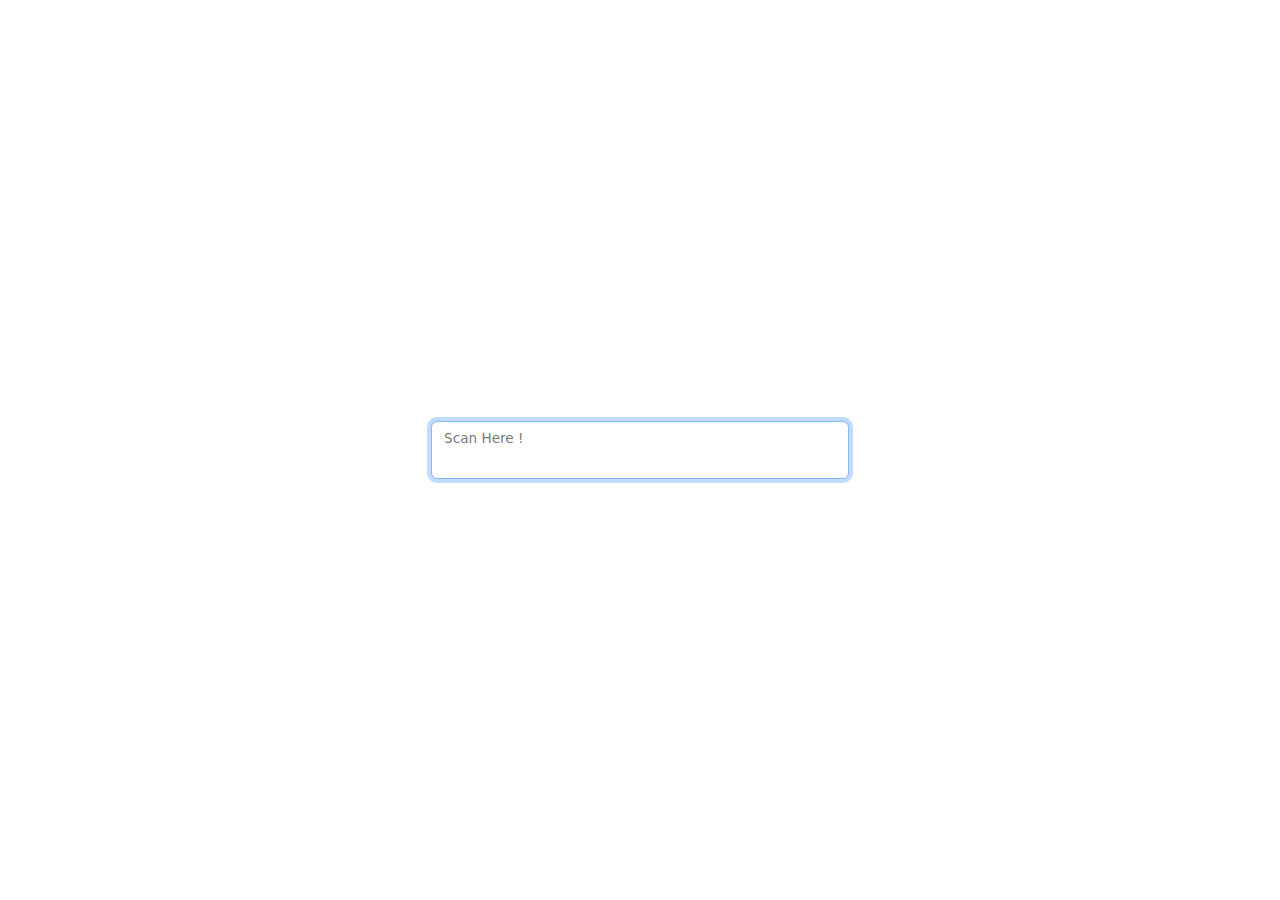
<file: index.html>
<!DOCTYPE html>
<html>
<head>
  <title>Absensi</title>
  <link href="https://cdn.jsdelivr.net/npm/bootstrap@5.3.2/dist/css/bootstrap.min.css" rel="stylesheet">

</head>
<body>
  <div class="container-fluid d-flex align-items-center justify-content-center" style="height: 100vh;">
    <div class="col-sm-6 col-xl-4">
      <div class="form-floating">
        <input class="form-control" type="text" id="message" placeholder="Scan Here !" onkeydown="onEnter(event)" autofocus>
        <label for="message">Scan Here !</label>
      </div>
    </div>
  </div>
  <!-- <div class="position-relative">
    <div class="position-absolute top-50 start-50 translate-middle-x">
      <input class="form-control" type="text" id="message" placeholder="Scan Here !" onkeydown="onEnter(event)" autofocus>
    </div>
  </div> -->

  <script src="https://cdn.jsdelivr.net/npm/jquery@3.7.1/dist/jquery.min.js"></script>
  <script src="https://cdn.jsdelivr.net/npm/bootstrap@5.3.2/dist/js/bootstrap.bundle.min.js"></script>
  <script>
    var isSudahSetNickName = false;
    var socket = new WebSocket("wss://192.168.21.5/wss2/");
    socket.onopen = () => socket.send('/checkin');
    
    socket.onmessage = function(event) {
        
    };

    function sendMessage(message) {
      var messageInput = document.getElementById("message");
      var message = messageInput.value;
      socket.send(message);
      messageInput.value = "";

      console.log(message)
    }

    function onEnter(event) {
      if (event.key === "Enter") {
        event.preventDefault();
        sendMessage();
      }
    }

    // document.addEventListener('keydown', function(e) {
    //   if(!window.hasOwnProperty('scan')) {
    //     window.scan = []
    //   }

    //   if(window.scan.length > 0 && (e.timeStamp - window.scan.slice(-1)[0].timeStamp) > 10) {
    //     window.scan = []
    //   }

    //   if(e.key === "Enter" && window.scan.length > 0) {
    //     let scannedString = window.scan.reduce(function(scannedString, entry) {
    //       return scannedString + entry.key
    //     }, "")
    //     window.scan = []
    //     return document.dispatchEvent(new CustomEvent('scanComplete', {detail: scannedString}))
    //   }

    //   if(e.key !== "Shift") {
    //     let data = JSON.parse(JSON.stringify(e, ['key', 'timeStamp']))
    //     data.timeStampDiff = window.scan.length > 0 ? data.timeStamp - window.scan.slice(-1)[0].timeStamp : 0;
    //     window.scan.push(data)
    //   }
    // });
    // document.addEventListener('scanComplete', function(e) { sendMessage(e.detail) });
  </script>
</body>
</html>
</file>
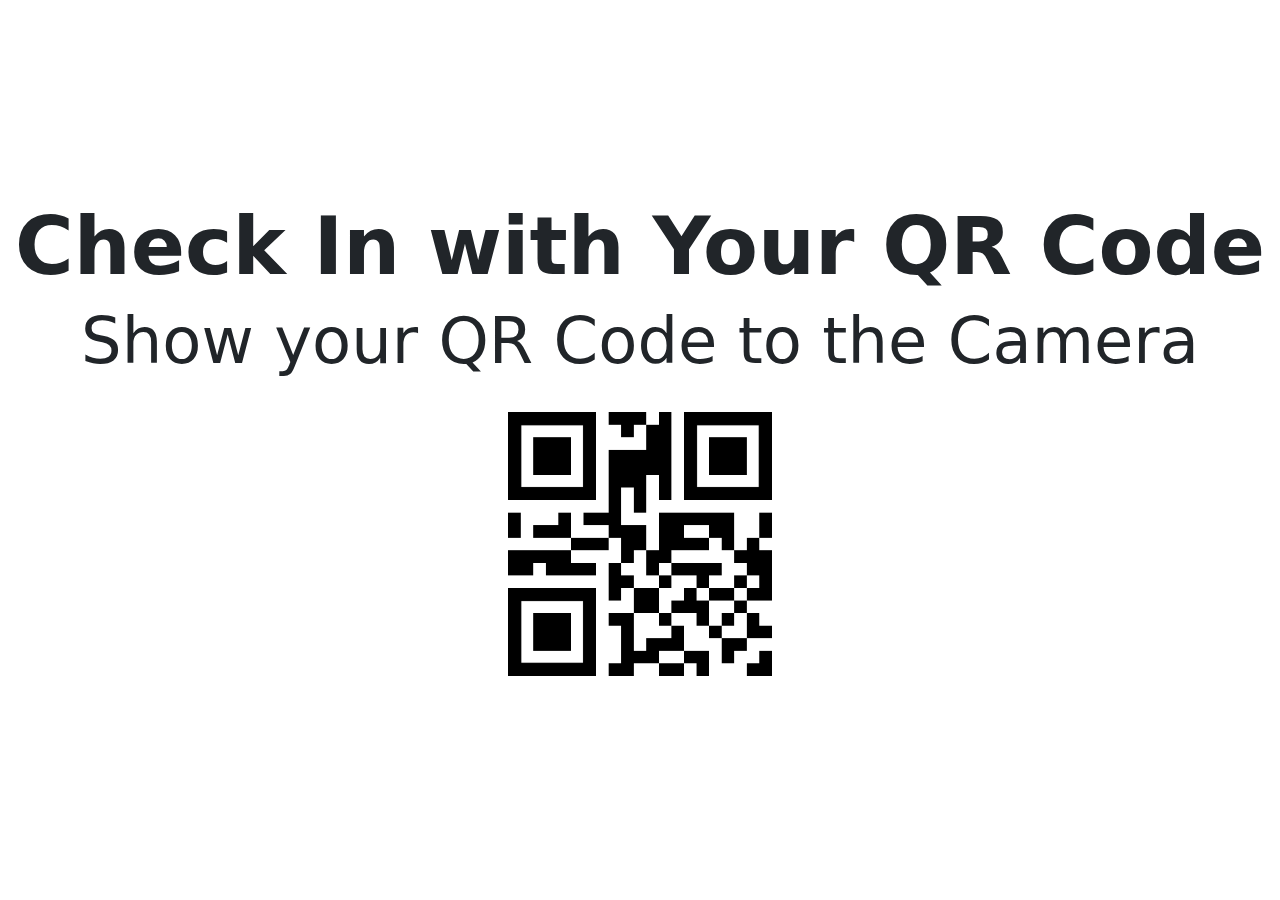
<file: display.html>
<!DOCTYPE html>
<html lang="en">
<head>
    <meta charset="UTF-8">
    <meta name="viewport" content="width=device-width, initial-scale=1.0">
    <title>Selamat Datang Undangan</title>
    <link href="https://cdn.jsdelivr.net/npm/bootstrap@5.3.2/dist/css/bootstrap.min.css" rel="stylesheet">
    <style>
        /* body {
            font-size: xx-large;
        } */

        /* @media (min-width: 1400px) {
            .h1, h1 {
                font-size: calc(3rem + 2vw);
            }

            .h4, h4 {
                font-size: calc(1.5rem + 2vw);
            }

            .h5, h5 {
                font-size: calc(1rem + 2vw);
            }
        } */
    </style>
</head>
<body>
    <div id="main" class="container-fluid d-flex align-items-center justify-content-center" style="height: 100vh;">
        <div id="default" class="row text-center">
            <div class="col">
                <h1 class="display-1 fw-bold">Check In with Your QR Code</h1>
                <h5 class="display-3 fw-medium">Show your QR Code to the Camera</h5>
                <img src="image/default-qr.png" class="w-25" alt="QR Code">
            </div>
        </div>
        <div id="data" class="row" style="display: none;">
            <div class="col">
                <h1 class="text-center display-3 fw-medium mb-3">Welcome to Grand Launching</h1>
                <h4 class="text-center display-1 fw-bold mb-5">Tiga Serangkai SMART Office</h4>
                <br><br>
                <div class="my-5">
                    <div class="form-floating">
                        <input class="form-control fs-1 fw-bolder py-5" type="text" id="nama" style="letter-spacing: 2px;" disabled>
                        <label class="fs-5" for="nama">Nama Lengkap</label>
                    </div>
                </div>
                <div class="mb-3">
                    <div class="form-floating">
                        <input class="form-control fs-2 fw-medium py-5" type="text" id="perusahaan" style="letter-spacing: 2px;" disabled>
                        <label class="fs-5" for="perusahaan">Instansi</label>
                    </div>
                </div>
            </div>
        </div>
    </div>

    <script src="https://cdn.jsdelivr.net/npm/jquery@3.7.1/dist/jquery.min.js"></script>
    <script src="https://cdn.jsdelivr.net/npm/bootstrap@5.3.2/dist/js/bootstrap.bundle.min.js"></script>
    <script>
        var socket = new WebSocket("wss://192.168.21.5/wss2/");
        var interval;

        socket.onopen = () => socket.send('/display_depan');

        socket.onmessage = function(event) {
            document.getElementById("default").style.display = 'none';
            document.getElementById("data").style.display = 'block';
            
            const jsonData = JSON.parse(event.data);
            document.getElementById("nama").value = jsonData[0].Nama;
            document.getElementById("perusahaan").value = jsonData[0].Perusahaan;

            clearInterval(interval);
            interval = changeDisplay();

            console.log('Hi')
        };
        
        function changeDisplay() {
            const i = setInterval(function() {
                document.getElementById("default").style.display = 'block';
                document.getElementById("data").style.display = 'none';
            }, 30000);
            return i;
        }
    </script>

</body>
</html>
</file>
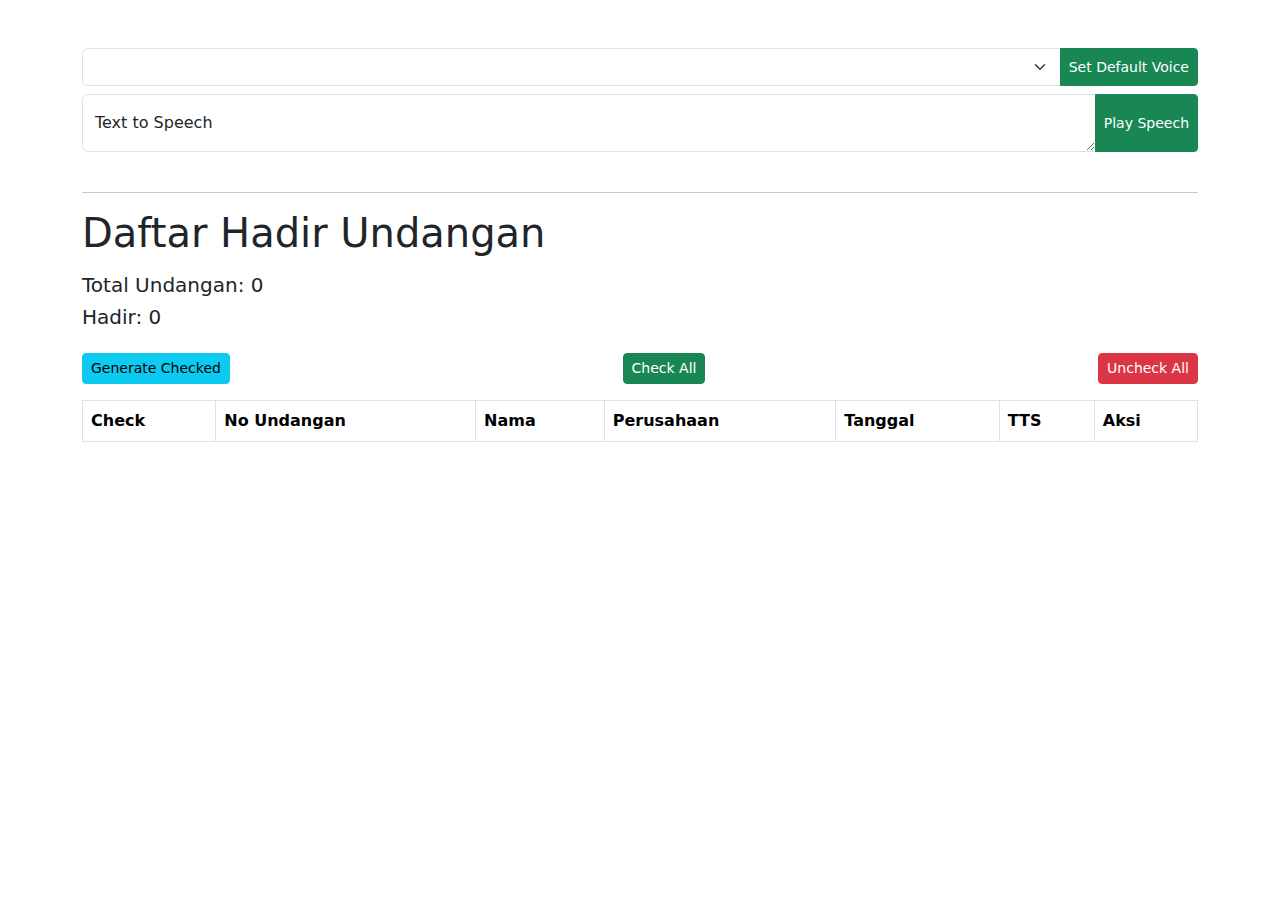
<file: display_all.html>
<!DOCTYPE html>
<html lang="en">
<head>
    <meta charset="UTF-8">
    <meta name="viewport" content="width=device-width, initial-scale=1.0">
    <title>Daftar Hadir Undangan</title>
    <link href="https://cdn.jsdelivr.net/npm/bootstrap@5.3.2/dist/css/bootstrap.min.css" rel="stylesheet">
    <link rel="stylesheet" href="https://cdn.datatables.net/1.13.6/css/dataTables.bootstrap5.min.css">
</head>
<body>
    <div class="container mt-5">
        <div class="input-group mt-5">
            <select class="form-select" id="voiceselection"></select>
            <button type="button" class="btn btn-sm btn-success" id="set-voice">Set Default Voice</button>
        </div>
        <div class="input-group mt-2">
            <div class="form-floating">
                <textarea class="form-control" type="text" name="input-manual" id="input-manual" placeholder="Tuliskan kata ..."></textarea>
                <label for="input-manual">Text to Speech</label>
            </div>
            <button type="button" class="btn btn-sm btn-success" id="play-manual">Play Speech</button>
        </div><br><hr>
        <h1>Daftar Hadir Undangan</h1>
        <div class="my-3">
            <label class="h5">Total Undangan: <span id="total-undangan">0</span></label><br>
            <label class="h5">Hadir: <span id="kehadiran">0</span></label>
        </div>
        <div class="d-flex justify-content-between my-3">
            <button type="button" class="btn btn-sm btn-info" id="play-checked">Generate Checked</button>
            <button type="button" class="btn btn-sm btn-success" id="check-all">Check All</button>
            <button type="button" class="btn btn-sm btn-danger" id="uncheck-all">Uncheck All</button>
        </div>
        <div class="table-responsive">
            <table class="table table-striped table-bordered w-100" id="table">
                <thead>
                    <tr>
                        <th>Check</th>
                        <th>No Undangan</th>
                        <th>Nama</th>
                        <th>Perusahaan</th>
                        <th>Tanggal</th>
                        <th>TTS</th>
                        <th>Aksi</th>
                    </tr>
                </thead>
                <tbody id="tabelData">
                </tbody>
            </table>
        </div>
    </div>

    <!-- <script src="https://code.jquery.com/jquery-3.7.1.min.js"></script> -->
    <!-- <script src="https://cdnjs.cloudflare.com/ajax/libs/jquery/3.7.1/jquery.min.js"></script> -->
    <script src="https://cdn.jsdelivr.net/npm/jquery@3.7.1/dist/jquery.min.js"></script>
    <script src="https://cdn.jsdelivr.net/npm/bootstrap@5.3.2/dist/js/bootstrap.bundle.min.js"></script>
    <script src="https://cdn.datatables.net/1.13.6/js/jquery.dataTables.min.js"></script>
    <script src="https://cdn.datatables.net/1.13.6/js/dataTables.bootstrap5.min.js"></script>
    <script src="https://code.responsivevoice.org/responsivevoice.js?key=47i1xMPf"></script>
    <script>
        $(document).ready(function() {
            responsiveVoice.setDefaultVoice("Indonesian Female");
            var voicelist = responsiveVoice.getVoices();
            var vselect = $("#voiceselection");
            $.each(voicelist, function() {
                if (this.name == "Indonesian Female") {
                    vselect.append($("<option />").val(this.name).text(this.name).attr('selected', true));
                } else {
                    vselect.append($("<option />").val(this.name).text(this.name));
                }
            });

            var table = $('#table').DataTable({
                autoWidth: false,
                columns: [
                    {
                        data: 'ID',
                        render: function (data, type, row, meta) {
                            return '<input class="form-check-input" type="checkbox" name="check[]" id="check" value="'+data+'">';
                        }
                    },
                    { data: 'NIP' },
                    { data: 'Nama' },
                    { data: 'Perusahaan' },
                    { data: 'Tanggal' },
                    { data: 'TTS' },
                    {
                        data: 'ID',
                        render: function (data, type, row, meta) {
                            return '<button class="btn btn-sm btn-success" id="btn-play">Play</button><br><button class="btn btn-sm btn-danger" id="btn-cancel" onclick="responsiveVoice.cancel();">Cancel</button>';
                        }
                    }
                ],
                "columnDefs": [
                    {
                        "targets": 0,
                        className: "text-center"
                    }
                ],
                "order": [[ 4, 'desc' ]],
            });
    
            var socket = new WebSocket("wss://192.168.21.5/wss2/");
            socket.onopen = () => socket.send('/display');

            socket.onmessage = function(event) {
                const jsonData = JSON.parse(event.data);
                table.row.add(jsonData[0]).draw();
                $('#total-undangan').html(jsonData['total']);
                $('#kehadiran').html(jsonData['hadir']);
            };

            $('#table tbody').on('click', '#btn-play', function () {
                const data = table.row($(this).closest('tr')).data();
                let text = 'Selamat Datang ' + data.TTS;
                if (data.Perusahaan) {
                    text += ' dari ' + data.Perusahaan;
                }
                $(this).closest('tr').addClass('table-success');
                responsiveVoice.speak(text);
            });

            $('#play-manual').on('click', function () {
                const text = $('#input-manual').val();
                if (text.length > 0) {
                    responsiveVoice.speak(text);
                } else {
                    alert('Kosong atau tidak valid');
                }
            });

            $('#play-checked').on('click', function () {
                let data = [];
                let text = '';
                if ($('input#check:checked').length > 0) {
                    $('input#check:checked').each(function() {
                        data.push(table.row($(this).closest('tr')).data());
                        $(this).closest('tr').addClass('table-success');
                    });
                } else {
                    alert('Belum ada data dicentang');
                }
                if (data.length > 0) {
                    const groupedData = data.reduce((acc, item) => {
                        acc[item.Perusahaan] = acc[item.Perusahaan] || { Perusahaan: item.Perusahaan, Data: [] };
                        acc[item.Perusahaan].Data.push(item);
                        return acc;
                    }, {});

                    const result = Object.values(groupedData);
                    
                    text = result.map(group => {
                        let genText = '';
                        let employees = group.Data.map(employee => employee.TTS).join(', ');
                        const lastIndex = employees.lastIndexOf(', ');
                        const count = group.Data.length;
                        if (lastIndex !== -1) {
                            if (count == 2) {
                                employees = employees.substring(0, lastIndex) + ' dan ' + employees.substring(lastIndex + 2);
                            } else {
                                employees = employees.substring(0, lastIndex) + ', dan ' + employees.substring(lastIndex + 2);
                            }
                        }
                        genText = `Selamat datang ${employees}`;
                        if (group.Perusahaan) {
                            genText += ` dari ${group.Perusahaan}.`;
                        } else {
                            genText += `.`;
                        }
                        return genText;
                    }).join(' ');
                }
                $('#input-manual').val(text);
            })

            $('#check-all').on('click', function () {
                $('[name="check[]"]').prop('checked', true);
            });

            $('#uncheck-all').on('click', function () {
                const len = $('[name="check[]"]:checked').length;
                if (len > 0) {
                    $('[name="check[]"]:checked').prop('checked', false);
                }
            });

            $('#set-voice').on('click', function () {
                const text = vselect.val();
                if (text.length > 0) {
                    responsiveVoice.setDefaultVoice(text);
                    alert('Berhasil Set Default Voice');
                } else {
                    alert('Kosong atau tidak valid');
                }
            })
        });
    </script>
</body>
</html>
</file>
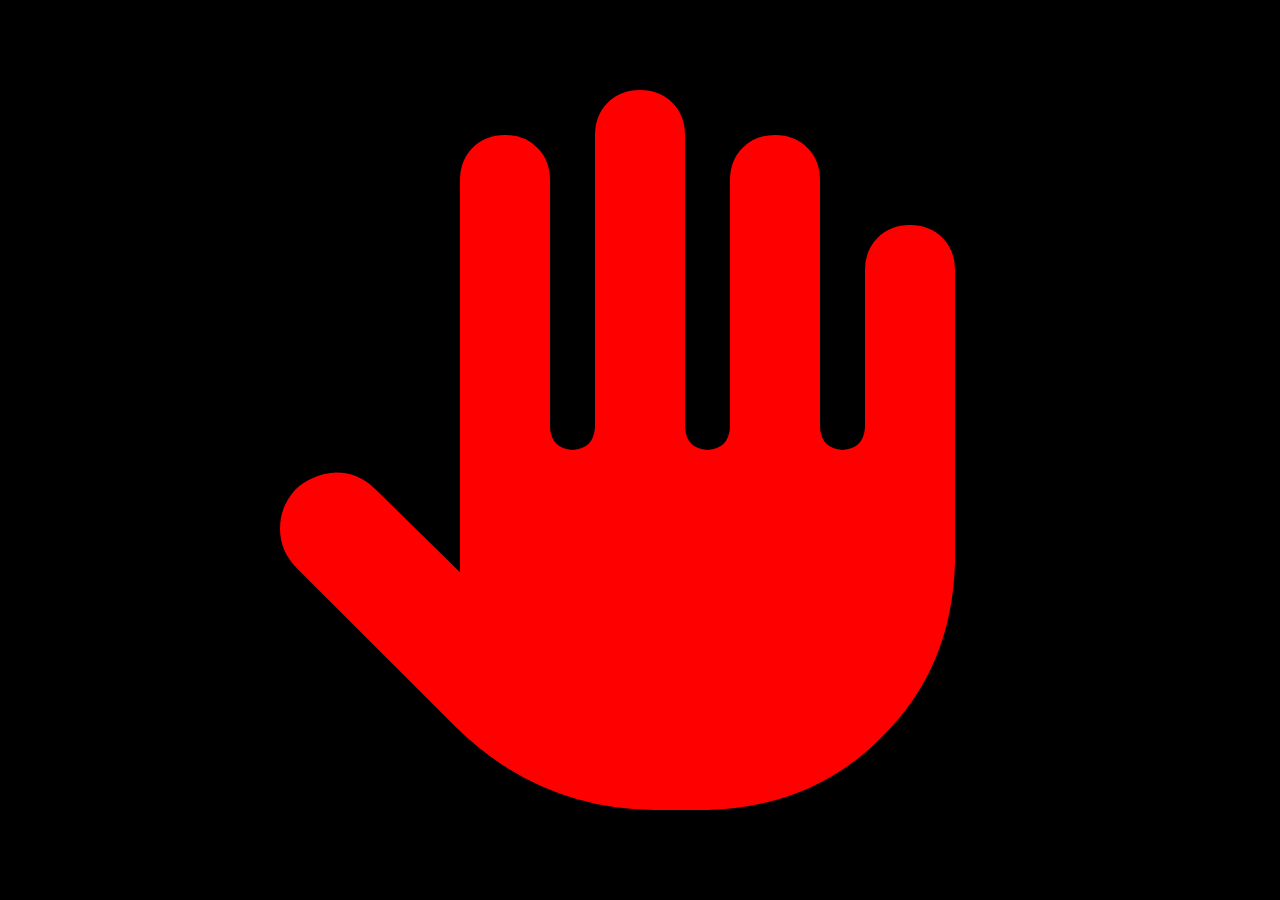
<file: peresmian_trigger.html>
<!DOCTYPE html>
<html>

<head>
  <title>Peresmian TS Smart Building</title>

  <link href="https://cdn.jsdelivr.net/npm/bootstrap@5.3.2/dist/css/bootstrap.min.css" rel="stylesheet">
  <link rel="stylesheet" href="https://cdnjs.cloudflare.com/ajax/libs/font-awesome/6.0.0-beta3/css/all.min.css">
  <link href="firework.css" rel="stylesheet">
  <style>
    .hand-button {
      cursor: pointer;
      transition: all 0.2s ease-in-out;
      font-size: 80vh;
      padding: 0;
      color: red;
    }
  </style>

</head>

<body>
  <div class="container-fluid d-flex align-items-center justify-content-center overflow-hidden" style="height: 100vh; background: #000;">
    <i id="sendButton" class="fa-solid fa-hand hand-button"></i>
    <div id="firework" style="display: none;">
      <div class="before"></div>
      <div class="after"></div>
    </div>
  </div>
  
  <script src="https://cdn.jsdelivr.net/npm/jquery@3.7.1/dist/jquery.min.js"></script>
  <script src="https://cdn.jsdelivr.net/npm/bootstrap@5.3.2/dist/js/bootstrap.bundle.min.js"></script>
  <script>
    var socket = new WebSocket("wss://192.168.21.5/wss2/");
    let interval;
    socket.onopen = () => socket.send('/peresmian_trigger');

    socket.onmessage = function (event) {
      // var chat = document.getElementById("chat");
      // chat.innerHTML = "<p>" + event.data + "</p>" + chat.innerHTML;

      console.log('Hi')
    };

    function sendMessage() {
      const message = "PERESMIAN";
      socket.send("message");
      console.log(message);
    }

    function touchDown() {
      const btn = document.getElementById('sendButton');
      btn.style.color = 'green';
      btn.style.fontSize = '75vh';

      let i = 0;
      interval = setInterval(function () {
        console.log(i);
        if (i == 2) {
          sendMessage();
          touchUp();
          btn.style.display = 'none';
          document.getElementById('firework').style.display = 'block';
          document.getElementById('firework').classList.add('pyro');
        }
        i++;
      }, 700);
    }

    function touchUp() {
      const btn = document.getElementById('sendButton');
      btn.style.color = 'red';
      btn.style.fontSize = '80vh';
      clearInterval(interval);
    }

    document.getElementById('sendButton').addEventListener('mousedown', touchDown);
    document.getElementById('sendButton').addEventListener('mouseup', touchUp);
    document.getElementById('sendButton').addEventListener('touchstart', touchDown);
    document.getElementById('sendButton').addEventListener('touchend', touchUp);

  </script>
</body>

</html>
</file>
<file: firework.css>
/* body {
    margin: 0;
    padding: 0;
    background: #000;
    overflow: hidden;
} */

.pyro>.before,
.pyro>.after {
    position: relative;
    width: 5px;
    height: 5px;
    border-radius: 50%;
    box-shadow: 0 0 #fff, 0 0 #fff, 0 0 #fff, 0 0 #fff, 0 0 #fff, 0 0 #fff, 0 0 #fff, 0 0 #fff, 0 0 #fff, 0 0 #fff, 0 0 #fff, 0 0 #fff, 0 0 #fff, 0 0 #fff, 0 0 #fff, 0 0 #fff, 0 0 #fff, 0 0 #fff, 0 0 #fff, 0 0 #fff, 0 0 #fff, 0 0 #fff, 0 0 #fff, 0 0 #fff, 0 0 #fff, 0 0 #fff, 0 0 #fff, 0 0 #fff, 0 0 #fff, 0 0 #fff, 0 0 #fff, 0 0 #fff, 0 0 #fff, 0 0 #fff, 0 0 #fff, 0 0 #fff, 0 0 #fff, 0 0 #fff, 0 0 #fff, 0 0 #fff, 0 0 #fff, 0 0 #fff, 0 0 #fff, 0 0 #fff, 0 0 #fff, 0 0 #fff, 0 0 #fff, 0 0 #fff, 0 0 #fff, 0 0 #fff, 0 0 #fff;
    -moz-animation: 1s bang ease-out infinite backwards, 1s gravity ease-in infinite backwards, 5s position linear infinite backwards;
    -webkit-animation: 1s bang ease-out infinite backwards, 1s gravity ease-in infinite backwards, 5s position linear infinite backwards;
    -o-animation: 1s bang ease-out infinite backwards, 1s gravity ease-in infinite backwards, 5s position linear infinite backwards;
    -ms-animation: 1s bang ease-out infinite backwards, 1s gravity ease-in infinite backwards, 5s position linear infinite backwards;
    animation: 1s bang ease-out infinite backwards, 1s gravity ease-in infinite backwards, 5s position linear infinite backwards;
}

.pyro>.after {
    -moz-animation-delay: 1.25s, 1.25s, 1.25s;
    -webkit-animation-delay: 1.25s, 1.25s, 1.25s;
    -o-animation-delay: 1.25s, 1.25s, 1.25s;
    -ms-animation-delay: 1.25s, 1.25s, 1.25s;
    animation-delay: 1.25s, 1.25s, 1.25s;
    -moz-animation-duration: 1.25s, 1.25s, 6.25s;
    -webkit-animation-duration: 1.25s, 1.25s, 6.25s;
    -o-animation-duration: 1.25s, 1.25s, 6.25s;
    -ms-animation-duration: 1.25s, 1.25s, 6.25s;
    animation-duration: 1.25s, 1.25s, 6.25s;
}

@-webkit-keyframes bang {
    to {
        box-shadow: -135px -324.6666666667px #ff4000, 236px -99.6666666667px #00ffd0, 171px 47.3333333333px #9500ff, -246px 69.3333333333px #51ff00, -211px -146.6666666667px #8cff00, -81px -327.6666666667px #80ff00, 122px -197.6666666667px #0004ff, 73px -381.6666666667px #7b00ff, 164px -22.6666666667px #fff200, -244px -373.6666666667px #00ffb7, 80px -339.6666666667px #a6ff00, 67px -58.6666666667px #00ff26, 67px 69.3333333333px #0066ff, 69px -389.6666666667px #00ff26, 0px 37.3333333333px #0011ff, 207px -7.6666666667px #ff8000, 179px -218.6666666667px #3700ff, 224px -109.6666666667px #ff001e, 19px -345.6666666667px #a200ff, 95px 74.3333333333px #ff0099, -135px 75.3333333333px #ea00ff, -41px -386.6666666667px #00ffa6, 225px -151.6666666667px #ff9500, 97px -378.6666666667px #00ff2f, 153px 36.3333333333px #ff0040, 92px -124.6666666667px #d9ff00, 142px -294.6666666667px #0091ff, 175px -4.6666666667px #ff006a, -117px -244.6666666667px #ee00ff, -35px -129.6666666667px #00ff22, -227px -332.6666666667px #ff5500, -214px -13.6666666667px #2b00ff, -60px -137.6666666667px #ff003c, -190px -380.6666666667px #ff4800, -209px -190.6666666667px #a2ff00, 153px -34.6666666667px #a6ff00, -59px -160.6666666667px #ff0062, 238px -409.6666666667px #ff0095, -16px -47.6666666667px #37ff00, 244px -348.6666666667px #0040ff, 50px -169.6666666667px #8800ff, -165px -52.6666666667px #00c8ff, 172px -256.6666666667px #00ff26, -28px -267.6666666667px #9100ff, 146px 14.3333333333px yellow, 174px -293.6666666667px #ff00d0, 195px -343.6666666667px #ff0400, -221px -77.6666666667px #ff0059, 115px -70.6666666667px #ff6f00, -188px -99.6666666667px #ff0015, -222px -398.6666666667px #00ff04;
    }
}

@-moz-keyframes bang {
    to {
        box-shadow: -135px -324.6666666667px #ff4000, 236px -99.6666666667px #00ffd0, 171px 47.3333333333px #9500ff, -246px 69.3333333333px #51ff00, -211px -146.6666666667px #8cff00, -81px -327.6666666667px #80ff00, 122px -197.6666666667px #0004ff, 73px -381.6666666667px #7b00ff, 164px -22.6666666667px #fff200, -244px -373.6666666667px #00ffb7, 80px -339.6666666667px #a6ff00, 67px -58.6666666667px #00ff26, 67px 69.3333333333px #0066ff, 69px -389.6666666667px #00ff26, 0px 37.3333333333px #0011ff, 207px -7.6666666667px #ff8000, 179px -218.6666666667px #3700ff, 224px -109.6666666667px #ff001e, 19px -345.6666666667px #a200ff, 95px 74.3333333333px #ff0099, -135px 75.3333333333px #ea00ff, -41px -386.6666666667px #00ffa6, 225px -151.6666666667px #ff9500, 97px -378.6666666667px #00ff2f, 153px 36.3333333333px #ff0040, 92px -124.6666666667px #d9ff00, 142px -294.6666666667px #0091ff, 175px -4.6666666667px #ff006a, -117px -244.6666666667px #ee00ff, -35px -129.6666666667px #00ff22, -227px -332.6666666667px #ff5500, -214px -13.6666666667px #2b00ff, -60px -137.6666666667px #ff003c, -190px -380.6666666667px #ff4800, -209px -190.6666666667px #a2ff00, 153px -34.6666666667px #a6ff00, -59px -160.6666666667px #ff0062, 238px -409.6666666667px #ff0095, -16px -47.6666666667px #37ff00, 244px -348.6666666667px #0040ff, 50px -169.6666666667px #8800ff, -165px -52.6666666667px #00c8ff, 172px -256.6666666667px #00ff26, -28px -267.6666666667px #9100ff, 146px 14.3333333333px yellow, 174px -293.6666666667px #ff00d0, 195px -343.6666666667px #ff0400, -221px -77.6666666667px #ff0059, 115px -70.6666666667px #ff6f00, -188px -99.6666666667px #ff0015, -222px -398.6666666667px #00ff04;
    }
}

@-o-keyframes bang {
    to {
        box-shadow: -135px -324.6666666667px #ff4000, 236px -99.6666666667px #00ffd0, 171px 47.3333333333px #9500ff, -246px 69.3333333333px #51ff00, -211px -146.6666666667px #8cff00, -81px -327.6666666667px #80ff00, 122px -197.6666666667px #0004ff, 73px -381.6666666667px #7b00ff, 164px -22.6666666667px #fff200, -244px -373.6666666667px #00ffb7, 80px -339.6666666667px #a6ff00, 67px -58.6666666667px #00ff26, 67px 69.3333333333px #0066ff, 69px -389.6666666667px #00ff26, 0px 37.3333333333px #0011ff, 207px -7.6666666667px #ff8000, 179px -218.6666666667px #3700ff, 224px -109.6666666667px #ff001e, 19px -345.6666666667px #a200ff, 95px 74.3333333333px #ff0099, -135px 75.3333333333px #ea00ff, -41px -386.6666666667px #00ffa6, 225px -151.6666666667px #ff9500, 97px -378.6666666667px #00ff2f, 153px 36.3333333333px #ff0040, 92px -124.6666666667px #d9ff00, 142px -294.6666666667px #0091ff, 175px -4.6666666667px #ff006a, -117px -244.6666666667px #ee00ff, -35px -129.6666666667px #00ff22, -227px -332.6666666667px #ff5500, -214px -13.6666666667px #2b00ff, -60px -137.6666666667px #ff003c, -190px -380.6666666667px #ff4800, -209px -190.6666666667px #a2ff00, 153px -34.6666666667px #a6ff00, -59px -160.6666666667px #ff0062, 238px -409.6666666667px #ff0095, -16px -47.6666666667px #37ff00, 244px -348.6666666667px #0040ff, 50px -169.6666666667px #8800ff, -165px -52.6666666667px #00c8ff, 172px -256.6666666667px #00ff26, -28px -267.6666666667px #9100ff, 146px 14.3333333333px yellow, 174px -293.6666666667px #ff00d0, 195px -343.6666666667px #ff0400, -221px -77.6666666667px #ff0059, 115px -70.6666666667px #ff6f00, -188px -99.6666666667px #ff0015, -222px -398.6666666667px #00ff04;
    }
}

@-ms-keyframes bang {
    to {
        box-shadow: -135px -324.6666666667px #ff4000, 236px -99.6666666667px #00ffd0, 171px 47.3333333333px #9500ff, -246px 69.3333333333px #51ff00, -211px -146.6666666667px #8cff00, -81px -327.6666666667px #80ff00, 122px -197.6666666667px #0004ff, 73px -381.6666666667px #7b00ff, 164px -22.6666666667px #fff200, -244px -373.6666666667px #00ffb7, 80px -339.6666666667px #a6ff00, 67px -58.6666666667px #00ff26, 67px 69.3333333333px #0066ff, 69px -389.6666666667px #00ff26, 0px 37.3333333333px #0011ff, 207px -7.6666666667px #ff8000, 179px -218.6666666667px #3700ff, 224px -109.6666666667px #ff001e, 19px -345.6666666667px #a200ff, 95px 74.3333333333px #ff0099, -135px 75.3333333333px #ea00ff, -41px -386.6666666667px #00ffa6, 225px -151.6666666667px #ff9500, 97px -378.6666666667px #00ff2f, 153px 36.3333333333px #ff0040, 92px -124.6666666667px #d9ff00, 142px -294.6666666667px #0091ff, 175px -4.6666666667px #ff006a, -117px -244.6666666667px #ee00ff, -35px -129.6666666667px #00ff22, -227px -332.6666666667px #ff5500, -214px -13.6666666667px #2b00ff, -60px -137.6666666667px #ff003c, -190px -380.6666666667px #ff4800, -209px -190.6666666667px #a2ff00, 153px -34.6666666667px #a6ff00, -59px -160.6666666667px #ff0062, 238px -409.6666666667px #ff0095, -16px -47.6666666667px #37ff00, 244px -348.6666666667px #0040ff, 50px -169.6666666667px #8800ff, -165px -52.6666666667px #00c8ff, 172px -256.6666666667px #00ff26, -28px -267.6666666667px #9100ff, 146px 14.3333333333px yellow, 174px -293.6666666667px #ff00d0, 195px -343.6666666667px #ff0400, -221px -77.6666666667px #ff0059, 115px -70.6666666667px #ff6f00, -188px -99.6666666667px #ff0015, -222px -398.6666666667px #00ff04;
    }
}

@keyframes bang {
    to {
        box-shadow: -135px -324.6666666667px #ff4000, 236px -99.6666666667px #00ffd0, 171px 47.3333333333px #9500ff, -246px 69.3333333333px #51ff00, -211px -146.6666666667px #8cff00, -81px -327.6666666667px #80ff00, 122px -197.6666666667px #0004ff, 73px -381.6666666667px #7b00ff, 164px -22.6666666667px #fff200, -244px -373.6666666667px #00ffb7, 80px -339.6666666667px #a6ff00, 67px -58.6666666667px #00ff26, 67px 69.3333333333px #0066ff, 69px -389.6666666667px #00ff26, 0px 37.3333333333px #0011ff, 207px -7.6666666667px #ff8000, 179px -218.6666666667px #3700ff, 224px -109.6666666667px #ff001e, 19px -345.6666666667px #a200ff, 95px 74.3333333333px #ff0099, -135px 75.3333333333px #ea00ff, -41px -386.6666666667px #00ffa6, 225px -151.6666666667px #ff9500, 97px -378.6666666667px #00ff2f, 153px 36.3333333333px #ff0040, 92px -124.6666666667px #d9ff00, 142px -294.6666666667px #0091ff, 175px -4.6666666667px #ff006a, -117px -244.6666666667px #ee00ff, -35px -129.6666666667px #00ff22, -227px -332.6666666667px #ff5500, -214px -13.6666666667px #2b00ff, -60px -137.6666666667px #ff003c, -190px -380.6666666667px #ff4800, -209px -190.6666666667px #a2ff00, 153px -34.6666666667px #a6ff00, -59px -160.6666666667px #ff0062, 238px -409.6666666667px #ff0095, -16px -47.6666666667px #37ff00, 244px -348.6666666667px #0040ff, 50px -169.6666666667px #8800ff, -165px -52.6666666667px #00c8ff, 172px -256.6666666667px #00ff26, -28px -267.6666666667px #9100ff, 146px 14.3333333333px yellow, 174px -293.6666666667px #ff00d0, 195px -343.6666666667px #ff0400, -221px -77.6666666667px #ff0059, 115px -70.6666666667px #ff6f00, -188px -99.6666666667px #ff0015, -222px -398.6666666667px #00ff04;
    }
}

@-webkit-keyframes gravity {
    to {
        transform: translateY(200px);
        -moz-transform: translateY(200px);
        -webkit-transform: translateY(200px);
        -o-transform: translateY(200px);
        -ms-transform: translateY(200px);
        opacity: 0;
    }
}

@-moz-keyframes gravity {
    to {
        transform: translateY(200px);
        -moz-transform: translateY(200px);
        -webkit-transform: translateY(200px);
        -o-transform: translateY(200px);
        -ms-transform: translateY(200px);
        opacity: 0;
    }
}

@-o-keyframes gravity {
    to {
        transform: translateY(200px);
        -moz-transform: translateY(200px);
        -webkit-transform: translateY(200px);
        -o-transform: translateY(200px);
        -ms-transform: translateY(200px);
        opacity: 0;
    }
}

@-ms-keyframes gravity {
    to {
        transform: translateY(200px);
        -moz-transform: translateY(200px);
        -webkit-transform: translateY(200px);
        -o-transform: translateY(200px);
        -ms-transform: translateY(200px);
        opacity: 0;
    }
}

@keyframes gravity {
    to {
        transform: translateY(200px);
        -moz-transform: translateY(200px);
        -webkit-transform: translateY(200px);
        -o-transform: translateY(200px);
        -ms-transform: translateY(200px);
        opacity: 0;
    }
}

@-webkit-keyframes position {

    0%,
    19.9% {
        margin-top: 10%;
        margin-left: 40%;
    }

    20%,
    39.9% {
        margin-top: 40%;
        margin-left: 30%;
    }

    40%,
    59.9% {
        margin-top: 20%;
        margin-left: 70%;
    }

    60%,
    79.9% {
        margin-top: 30%;
        margin-left: 20%;
    }

    80%,
    99.9% {
        margin-top: 30%;
        margin-left: 80%;
    }
}

@-moz-keyframes position {

    0%,
    19.9% {
        margin-top: 10%;
        margin-left: 40%;
    }

    20%,
    39.9% {
        margin-top: 40%;
        margin-left: 30%;
    }

    40%,
    59.9% {
        margin-top: 20%;
        margin-left: 70%;
    }

    60%,
    79.9% {
        margin-top: 30%;
        margin-left: 20%;
    }

    80%,
    99.9% {
        margin-top: 30%;
        margin-left: 80%;
    }
}

@-o-keyframes position {

    0%,
    19.9% {
        margin-top: 10%;
        margin-left: 40%;
    }

    20%,
    39.9% {
        margin-top: 40%;
        margin-left: 30%;
    }

    40%,
    59.9% {
        margin-top: 20%;
        margin-left: 70%;
    }

    60%,
    79.9% {
        margin-top: 30%;
        margin-left: 20%;
    }

    80%,
    99.9% {
        margin-top: 30%;
        margin-left: 80%;
    }
}

@-ms-keyframes position {

    0%,
    19.9% {
        margin-top: 10%;
        margin-left: 40%;
    }

    20%,
    39.9% {
        margin-top: 40%;
        margin-left: 30%;
    }

    40%,
    59.9% {
        margin-top: 20%;
        margin-left: 70%;
    }

    60%,
    79.9% {
        margin-top: 30%;
        margin-left: 20%;
    }

    80%,
    99.9% {
        margin-top: 30%;
        margin-left: 80%;
    }
}

@keyframes position {

    0%,
    19.9% {
        margin-top: 10%;
        margin-left: 40%;
    }

    20%,
    39.9% {
        margin-top: 40%;
        margin-left: 30%;
    }

    40%,
    59.9% {
        margin-top: 20%;
        margin-left: 70%;
    }

    60%,
    79.9% {
        margin-top: 30%;
        margin-left: 20%;
    }

    80%,
    99.9% {
        margin-top: 30%;
        margin-left: 80%;
    }
}
</file>
